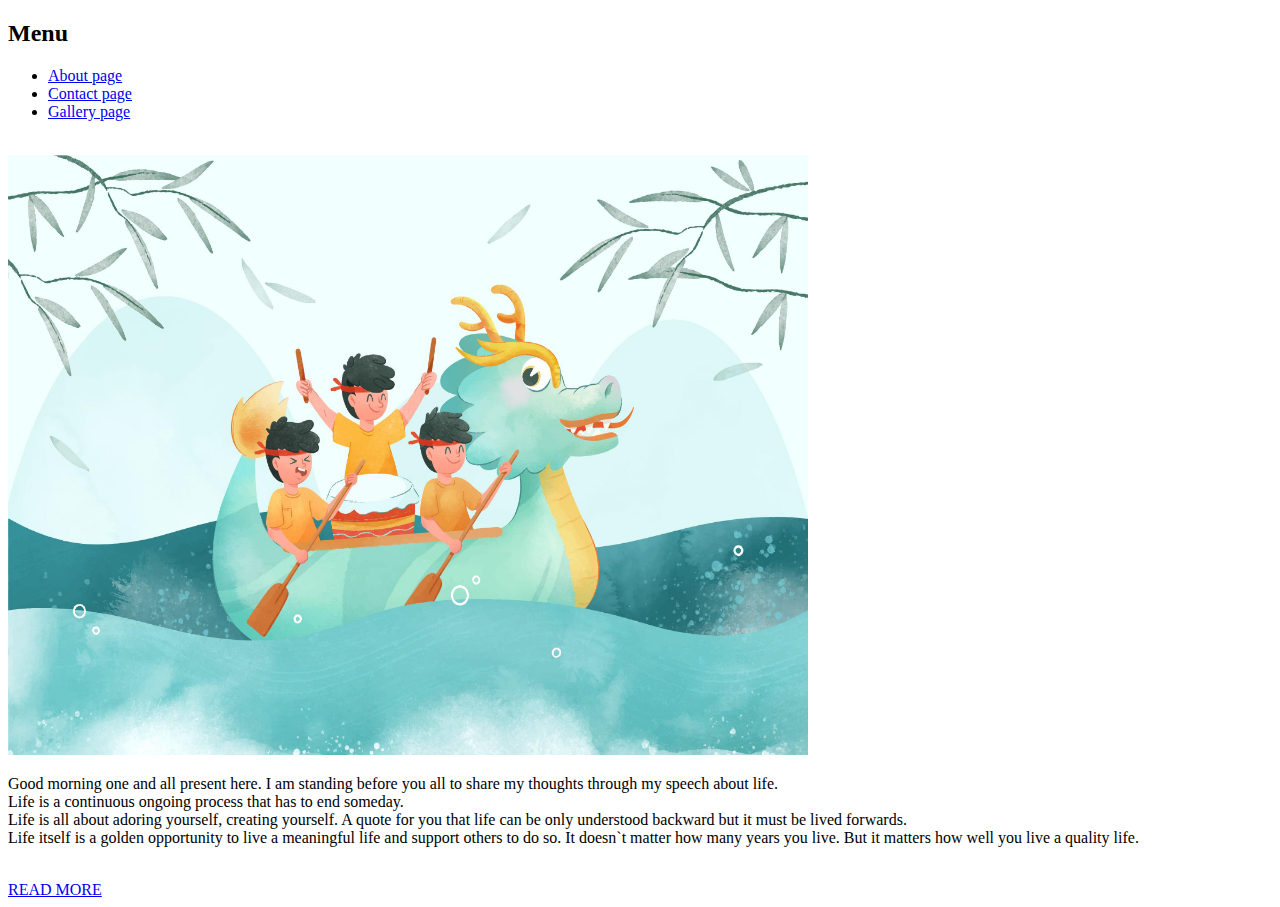
<file: Lesson 1/index.html>
<!DOCTYPE html>
<html lang="en">
  <head>
      <meta charset="UTF-8" />
      <meta http-equiv="X-UA-Compatible" content="IE=edge" />
      <meta name="viewport" content="width=device-width, initial-scale=1.0" />
      <title>Lesson 1</title>
  </head>
  <body>
    <!--THE MENU-->
    <h2>Menu</h2>
    <ul>
      <li><a href="/Lesson 1/Pages/about.html">About page</a></li>
      <li><a href="/Lesson 1/Pages/contact.html">Contact page</a></li>
      <li><a href="/Lesson 1/Pages/gallery.html">Gallery page</a></li>
    </ul>
    <!--THE IMAGE-->
    <br />
    <img
      src="/Lesson 1/Images/travel.jpg"
      alt="children swim on the dragon"
      width="800"
      height="600"
    />
    <br />
    <p>
      Good morning one and all present here. I am standing before you all to
      share my thoughts through my speech about life. <br />
      Life is a continuous ongoing process that has to end someday. <br />
      Life is all about adoring yourself, creating yourself. A quote for you
      that life can be only understood backward but it must be lived forwards.
      <br />Life itself is a golden opportunity to live a meaningful life and
      support others to do so. It doesn`t matter how many years you live. But it
      matters how well you live a quality life.
    </p>
    <br />
    <a href="/Lesson 1/Pages/about.html" class="button">READ MORE</a>
  </body>
</html>
</file>
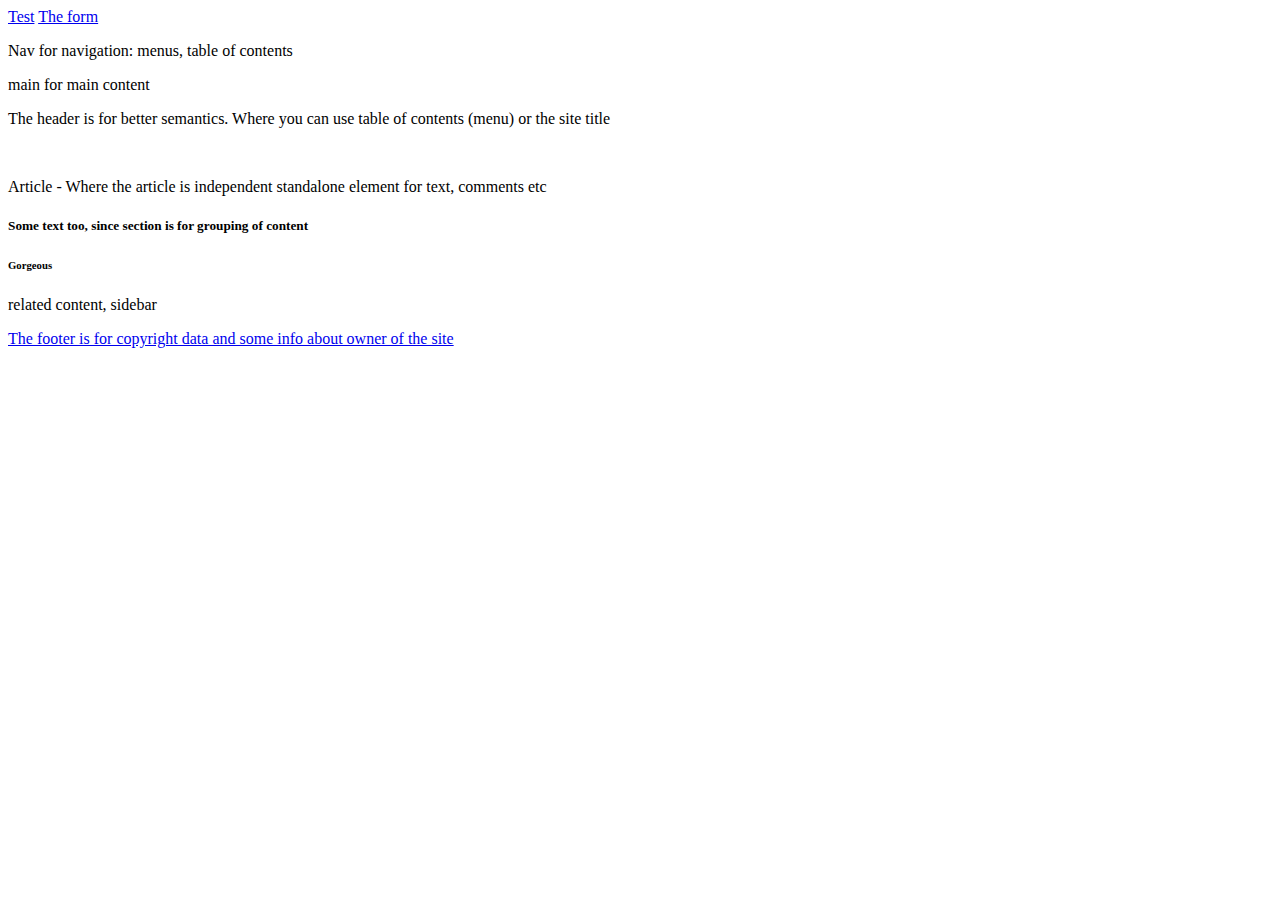
<file: Lesson 2/index.html>
<!DOCTYPE html>
<html lang="en">
  <head>
    <meta charset="UTF-8" />
    <meta http-equiv="X-UA-Compatible" content="IE=edge" />
    <meta name="viewport" content="width=device-width, initial-scale=1.0" />
    <title>Document</title>
  </head>
  <!--Plan:
    header
main
footer
nav
article
div
section
aside (kind of sidebar)
-->
  <body>
    <header>
      <nav>
        <a href="/Lesson 2/test.html">Test</a>
        <a href="/Lesson 2/theform.html">The form</a>
        <p>Nav for navigation: menus, table of contents</p>
      </nav>
    </header>
    <main>
      <div><p>main for main content</p></div>
      <div>
        <article>
          <p>The header is for better semantics. Where you can use table of contents (menu) or the site title</p>
          <br>
          <p>Article - Where the article is independent standalone element for text, comments etc</p>
        </article>
      </div>
      <section>
        <p><h5>Some text too, since section is for grouping of content</h5></p>
      </section>
    </main>
    <aside>
      <h6>Gorgeous</h6>
      <p>related content, sidebar</p>
      
    </aside>
    <footer>
      <a href="https://classroom.google.com/c/NjE1MTE3NTI5NjAz/a/NjE1NTA4MDQzMDY1/details">The footer is for copyright data and some info about owner of the site</a>
    </footer>
  </body>
</html>
</file>
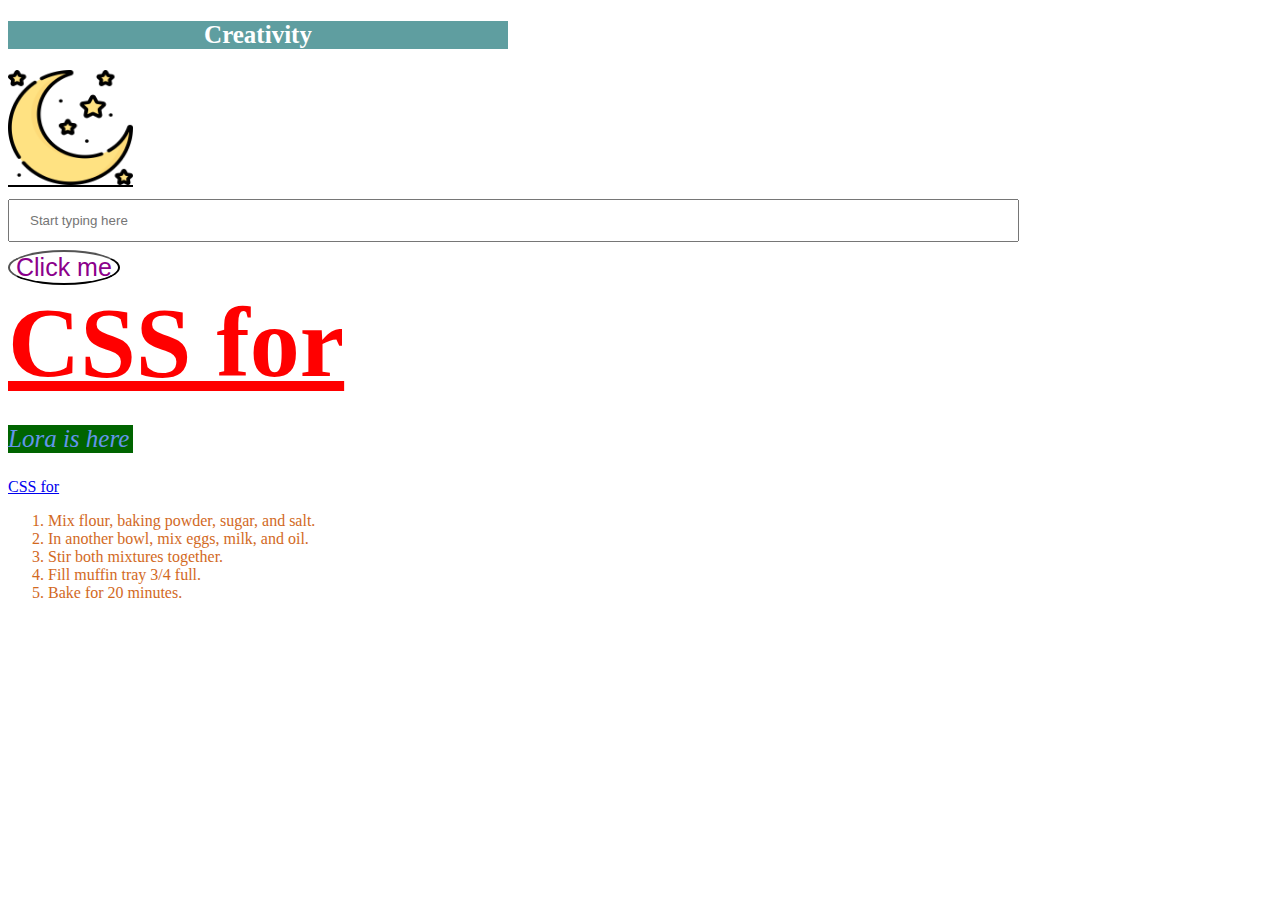
<file: Lesson 4/index.html>
<!DOCTYPE html>
<html lang="en">
  <head>
    <meta charset="UTF-8" />
    <meta http-equiv="X-UA-Compatible" content="IE=edge" />
    <meta name="viewport" content="width=device-width, initial-scale=1.0" />
    <title>Lesson 4</title>
    <link rel="stylesheet" href="./styles/main.css" />
    <link rel="icon" href="./moon.png" />
  </head>
  <body>
    <!-- css by: 
    Basic selectors: 
tag - у цьому випадку ми надаємо стиль усьому контенту який є у відповідному тегу (навіть якщо він декілька разів на сторінці)
.class - таким чином можна відокремити один тег від іншого. І задати стиль тільки одному з них чи деквльком (певним) 
id - навіть якщо у тега з класом (або просто у тега) одні стилі - можна додати йому інкальний ідентфікатор і таким чином виокремити і додати інший стиль
type - це про типи полів (наприклад форми) Тобто тег це інпут, але серед інпутів можуть бути різні типи полів, а можна задати певному - наприклад тексту чи текстерії)
Ієрархія наступна: 
- тег
- - клас
- - - айді (ідентифікатор) 
attribute
universal * -->
<!-- CSS BY TAG -->
    <h2>Creativity</h2>
    <!-- done -->
    <!-- CSS BY ATTRIBUTE -->
    <img src="./moon.png" alt="the moon" />
    <!-- done -->
    <br>
    <!-- CSS BY TYPE and FOCUS -->
    <input type="text" placeholder="Start typing here" />
    <!-- done -->
    <br>
    <!-- CSS BY ID -->
    <button id="thebutton" data-action="delete">Click me</button>
    <!-- done -->
    <br>
    <!-- css by ends with -->
    <a href="https://www.w3schools.com/css/css_form.com"> CSS for</a>
    <!-- done -->
    <br>
    <!-- CSS BY CLASS -->
    <p class="lora goddess">Lora is here</p>
    <!-- DONE -->
    <!-- css by presudo class hover -->
    <a href="https://www.w3schools.com/css/css_form.asp"> CSS for</a>
    <!-- done -->
    <br>
    <ol >
      <li>Mix flour, baking powder, sugar, and salt.</li>
      <li>In another bowl, mix eggs, milk, and oil.</li>
      <li>Stir both mixtures together.</li>
      <li>Fill muffin tray 3/4 full.</li>
      <li>Bake for 20 minutes.</li>
    </ol>
  </body>
</html>
</file>
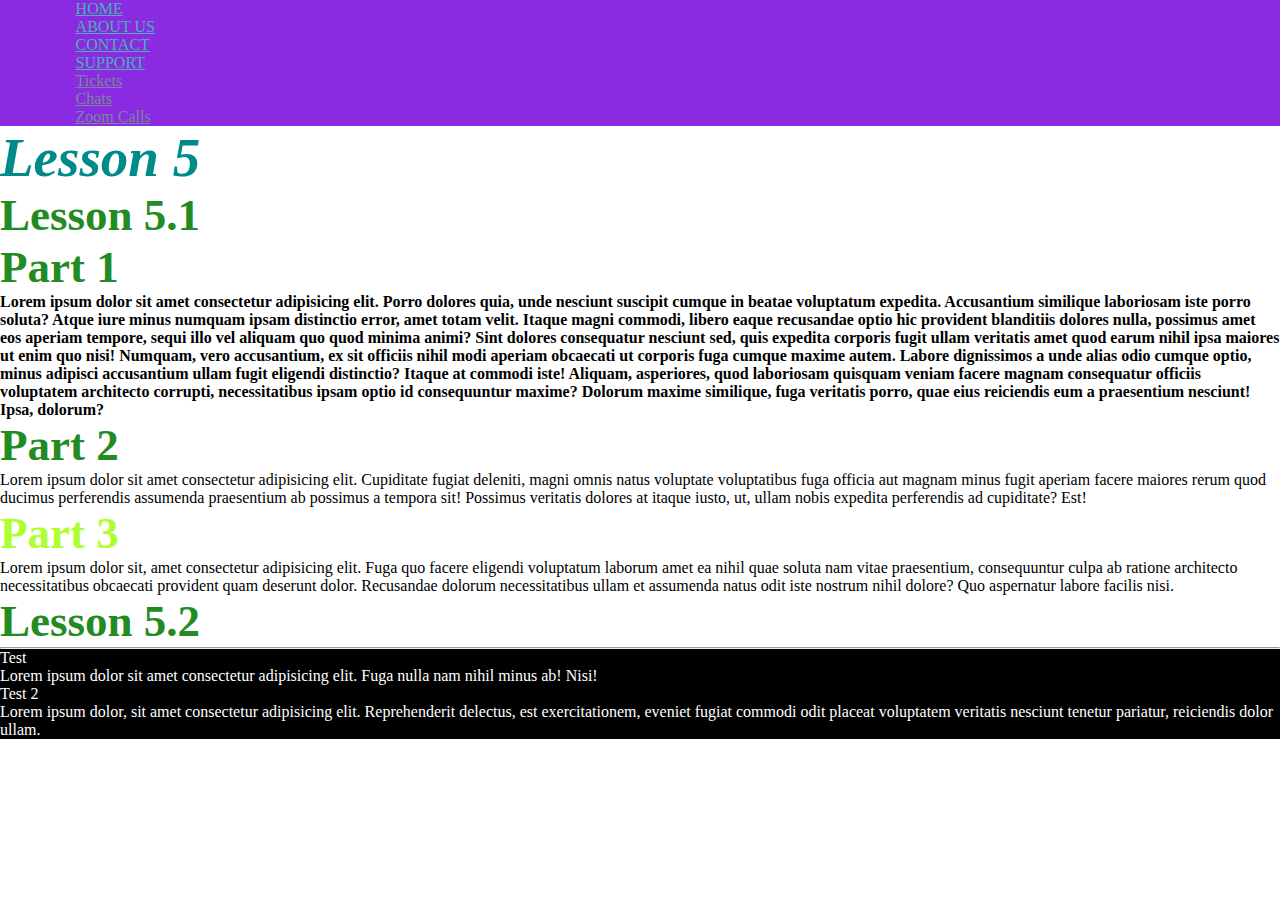
<file: Lesson 5/index.html>
<!DOCTYPE html>
<html lang="en">
  <head>
    <meta charset="UTF-8" />
    <meta http-equiv="X-UA-Compatible" content="IE=edge" />
    <meta name="viewport" content="width=device-width, initial-scale=1.0" />
    <title>Lesson 5</title>
    <link rel="stylesheet" href="./styles/normalize.css" />
    <link rel="stylesheet" href="./styles/not-main.css" />
  </head>
  <body>
    <header>
      <div>
        <nav>
          <ol>
            <li><a href="">HOME</a></li>
            <li><a href="">ABOUT US</a></li>
            <li><a href="">CONTACT</a></li>
            <li><a href="">SUPPORT</a></li>
            <ul>
              <li><a href="">Tickets</a></li>
              <li><a href="">Chats</a></li>
              <li><a href="">Zoom Calls</a></li>
            </ul>
          </ol>
        </nav>
      </div>
    </header>
    <!-- <h1 style="color: darkgreen; font-size: 22px; font-style: italic;">Lesson 5</h1> -->
    <h1>Lesson 5</h1>
    <h2>Lesson 5.1</h2>
    <h3 class="title title-1">Part 1</h3>
    <p id="conclusion_p">
      Lorem ipsum dolor sit amet consectetur adipisicing elit. Porro dolores
      quia, unde nesciunt suscipit cumque in beatae voluptatum expedita.
      Accusantium similique laboriosam iste porro soluta? Atque iure minus
      numquam ipsam distinctio error, amet totam velit. Itaque magni commodi,
      libero eaque recusandae optio hic provident blanditiis dolores nulla,
      possimus amet eos aperiam tempore, sequi illo vel aliquam quo quod minima
      animi? Sint dolores consequatur nesciunt sed, quis expedita corporis fugit
      ullam veritatis amet quod earum nihil ipsa maiores ut enim quo nisi!
      Numquam, vero accusantium, ex sit officiis nihil modi aperiam obcaecati ut
      corporis fuga cumque maxime autem. Labore dignissimos a unde alias odio
      cumque optio, minus adipisci accusantium ullam fugit eligendi distinctio?
      Itaque at commodi iste! Aliquam, asperiores, quod laboriosam quisquam
      veniam facere magnam consequatur officiis voluptatem architecto corrupti,
      necessitatibus ipsam optio id consequuntur maxime? Dolorum maxime
      similique, fuga veritatis porro, quae eius reiciendis eum a praesentium
      nesciunt! Ipsa, dolorum?
    </p>
    <h3 class="title title" 2>Part 2</h3>
    <p>
      Lorem ipsum dolor sit amet consectetur adipisicing elit. Cupiditate fugiat
      deleniti, magni omnis natus voluptate voluptatibus fuga officia aut magnam
      minus fugit aperiam facere maiores rerum quod ducimus perferendis
      assumenda praesentium ab possimus a tempora sit! Possimus veritatis
      dolores at itaque iusto, ut, ullam nobis expedita perferendis ad
      cupiditate? Est!
    </p>
    <h3 class="title title-3">Part 3</h3>
    <p>
      Lorem ipsum dolor sit, amet consectetur adipisicing elit. Fuga quo facere
      eligendi voluptatum laborum amet ea nihil quae soluta nam vitae
      praesentium, consequuntur culpa ab ratione architecto necessitatibus
      obcaecati provident quam deserunt dolor. Recusandae dolorum necessitatibus
      ullam et assumenda natus odit iste nostrum nihil dolore? Quo aspernatur
      labore facilis nisi.
    </p>
    <h2>Lesson 5.2</h2>
    <hr />
    <div class="example">
      <span>Test</span>
      <p>
        Lorem ipsum dolor sit amet consectetur adipisicing elit. Fuga nulla nam
        nihil minus ab! Nisi!
      </p>
      <span>Test 2</span>
      <p>
        Lorem ipsum dolor, sit amet consectetur adipisicing elit. Reprehenderit
        delectus, est exercitationem, eveniet fugiat commodi odit placeat
        voluptatem veritatis nesciunt tenetur pariatur, reiciendis dolor ullam.
      </p>
    </div>

    <!-- <p>Love</p>
    <p>Not Love</p>
    <span>Another Test</span> -->
  </body>
</html>
</file>
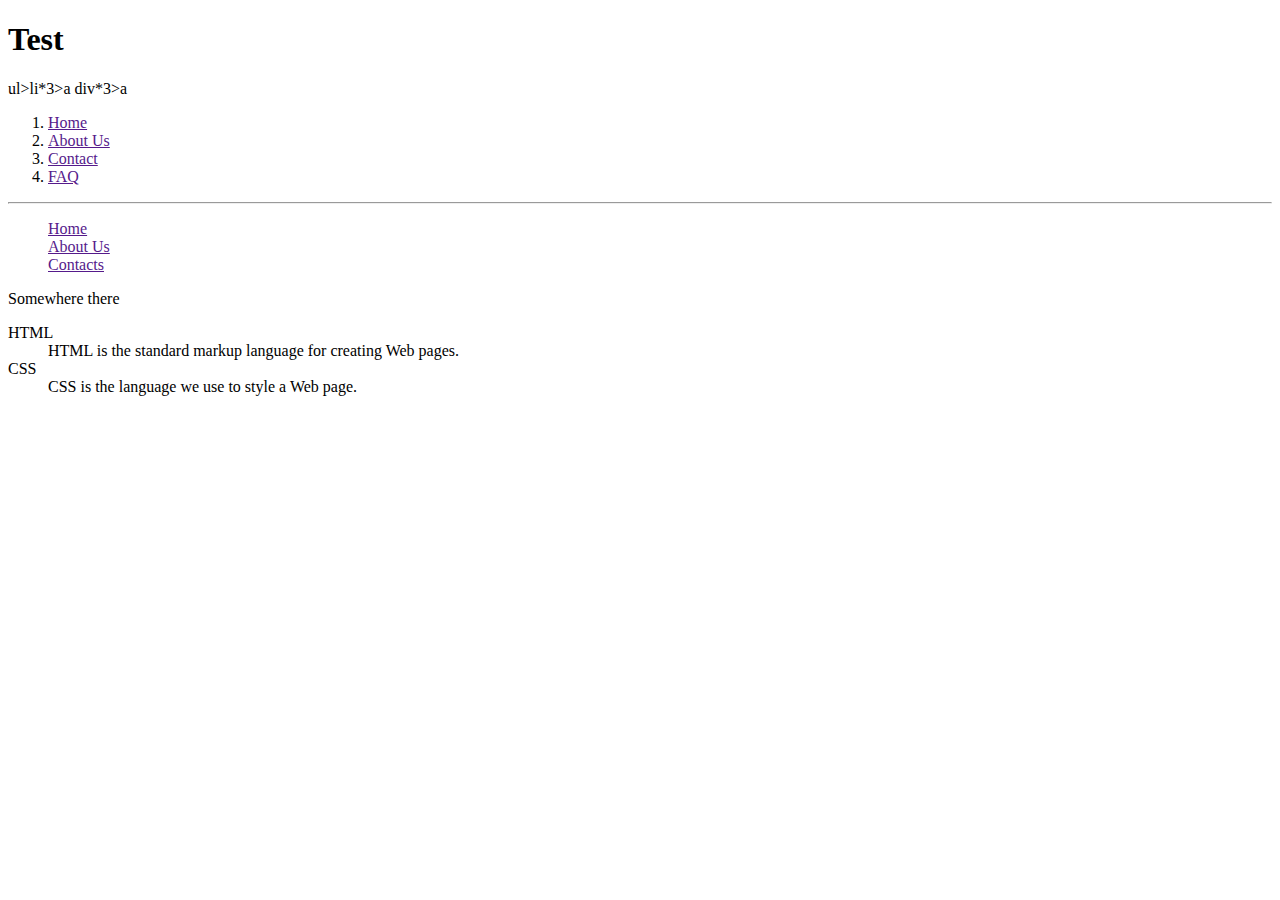
<file: Lesson 2/test.html>
<!DOCTYPE html>
<html lang="en">
  <head>
    <meta charset="UTF-8" />

    <title>test</title>
  </head>
  <body>
    <header>
      <h1>Test</h1>
      <nav>
        ul>li*3>a
        div*3>a
        <ol>
          <li><a href="">Home</a></li>
          <li><a href="">About Us</a></li>
          <li><a href="">Contact</a></li>
          <li><a href="">FAQ</a></li>
        </ol>
      </nav>
      <hr>
    </header>
    <main>
      <ol>
        <div><a href="">Home</a></div>
        <div><a href="">About Us</a></div>
        <div><a href="">Contacts</a></div>
      </ol>
      <article>Somewhere there</article>
      <!--Definition - description -->
      <dl>
        <dt>HTML</dt>
        <dd>HTML is the standard markup language for creating Web pages.</a></dd>
        <dt>CSS</dt>
        <dd>CSS is the language we use to style a Web page.</a></dd>
      </dl>
      
    </main>
    <footer>

    </footer>

    <!--Plan:
    header
main
footer
nav
article
section
aside (kind of sidebar)
-->
  </body>
</html>
</file>
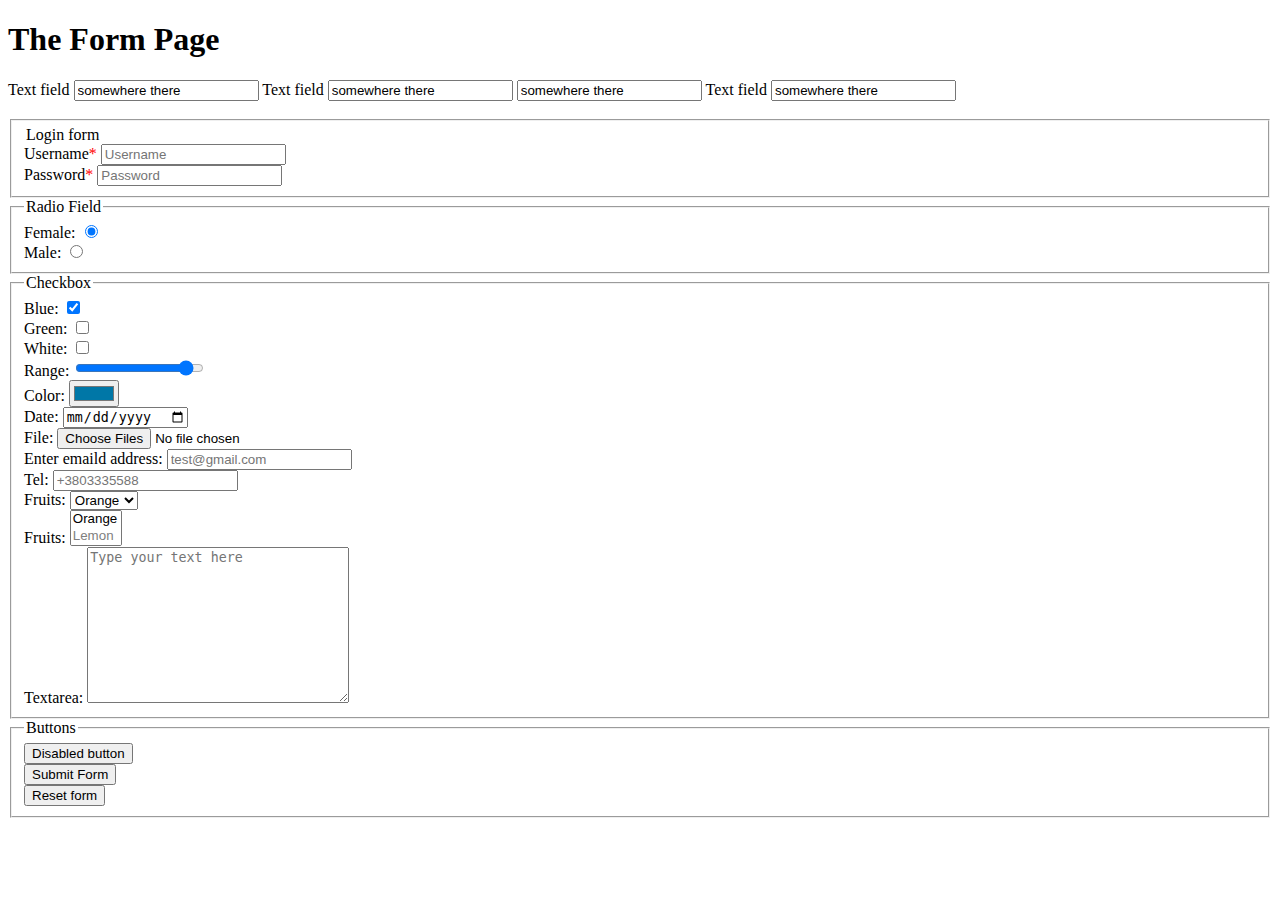
<file: Lesson 2/theform.html>
<!DOCTYPE html>
<html lang="en">
<head>
    <meta charset="UTF-8">
    <title>The First Form</title>
</head>
<body>
    <header>
        <div><h1>The Form Page</h1></div>
    </header>
    <main>
        <!--THE FORM-->
        <!--Варіант 1-->
        <label for="text_field">
          Text field
          <input
            id="text_field"
            name="text_field"
            type="text"
            placeholder="write something here"
            value="somewhere there"
          />
        </label>
        <!--Варіант 2-->
        <label for="text_field2">
          Text field </label>
          <input
            id="text_field2"
            name="text_field2"
            type="text"
            placeholder="write something here"
            value="somewhere there"
          />
          </label>
        <!--Варіант 3-->
            <input
              id="text_field3"
              name="text_field3"
              type="text"
              placeholder="write something here"
              value="somewhere there"
            />
            <label for="text_field3">
              Text field </label>
        <!--Варіант 4-->
        <input
            id="text_field4"
            name="text_field4"
            type="text"
            placeholder="write something here"
            value="somewhere there"
            title="Text field"
          />
          <br>
          <br>
      <form action="https://fom.in.ua/echo" method="post" target="_blank">
      <!--THE OTHER TAGS-->
      <fieldset>
      <div>
        <legend>Login form</legend>
        <label for="login">Username<span style="color: red;">*</span>
      <input id="login" name="login" placeholder="Username" type="text" required>
    </label>
    </div>
    <div>
      <label for="password">Password<span style="color: red;">*</span>
        <input type="password" name="password" id="password" placeholder="Password"/>
      </label>
    </div>
</fieldset>
  <fieldset>
    <legend>Radio Field</legend>
    <div>
    <label for="radio1">Female:
      <input type="radio" name="radio" id="radio1" value="woman" checked/>
    </label>
    </div>
    <div>
      <label for="radio2">Male:
        <input type="radio" name="radio" id="radio2" value="male"/>
      </label>
    </div>
  </fieldset>

  <fieldset>
    <legend>Checkbox</legend>
    <div>
      <label for="checkbox1">Blue:
        <input type="checkbox" id="checkbox1" name="color" value="blue" checked>
      </label>
    </div>
    <div>
      <label for="checkbox2">Green:
        <input type="checkbox" id="checkbox2" name="color" value="green">
      </label>
    </div>
    <div>
      <label for="checkbox3">White:
        <input type="checkbox" id="checkbox3" name="color" value="white">
      </label>
    </div>
    <div>
      <label for="range">Range:
        <input type="range" id="range" name="range" value="88" min="1" max="100" step="10">
      </label>
    </div>
      <div>
        <label for="color">Color:
          <input type="color" name="color" id="color" value="#0077A7"/>
        </label>
      </div>
    <div>
      <label for="date">Date:
        <input type="date" name="date" id="date">
      </label>
    </div>
<div>
  <label for="file">File:
    <input type="file" name="file" id="file" multiple/>
  </label>
</div>
<div>
  <label for="email">Enter emaild address:
    <input type="email" name="email" id="email" placeholder="test@gmail.com">
  </label>
</div>
<div>
  <label for="tel">Tel:
    <input type="tel" id="tel" name="tel" placeholder="+3803335588"/>
  </label>
</div>
<!--SELECT-->
<div>
  <label for="select">Fruits:
    <select name="select" id="select">
      <option value="orange">Orange</option>
      <option value="lemon"disabled>Lemon</option>
      <option value="banana"select>Banana</option>
    </select>
  </label>
</div>
<div>
  <label for="select2">Fruits:
    <select name="select" id="select" multiple size="2">
      <option value="1">Orange</option>
      <option value="2"disabled>Lemon</option>
      <option value="3"select>Banana</option>
    </select>
  </label>
</div>
<!--TEXTAREA-->
<div>
  <label for="textarea">Textarea:
    <textarea name="textarea" id="textarea" cols="30" rows="10" maxlength="40" placeholder="Type your text here"></textarea>
  </label>
</div>
  </fieldset>
  <fieldset>
    <legend>Buttons</legend>
    <div><button disable>Disabled button</button></div>
    <div><button type="submit">Submit Form</button></div>
    <div><button type="reset">Reset form</button></div>
  </fieldset>
</form>
    </main>
</body>
</html>
</file>
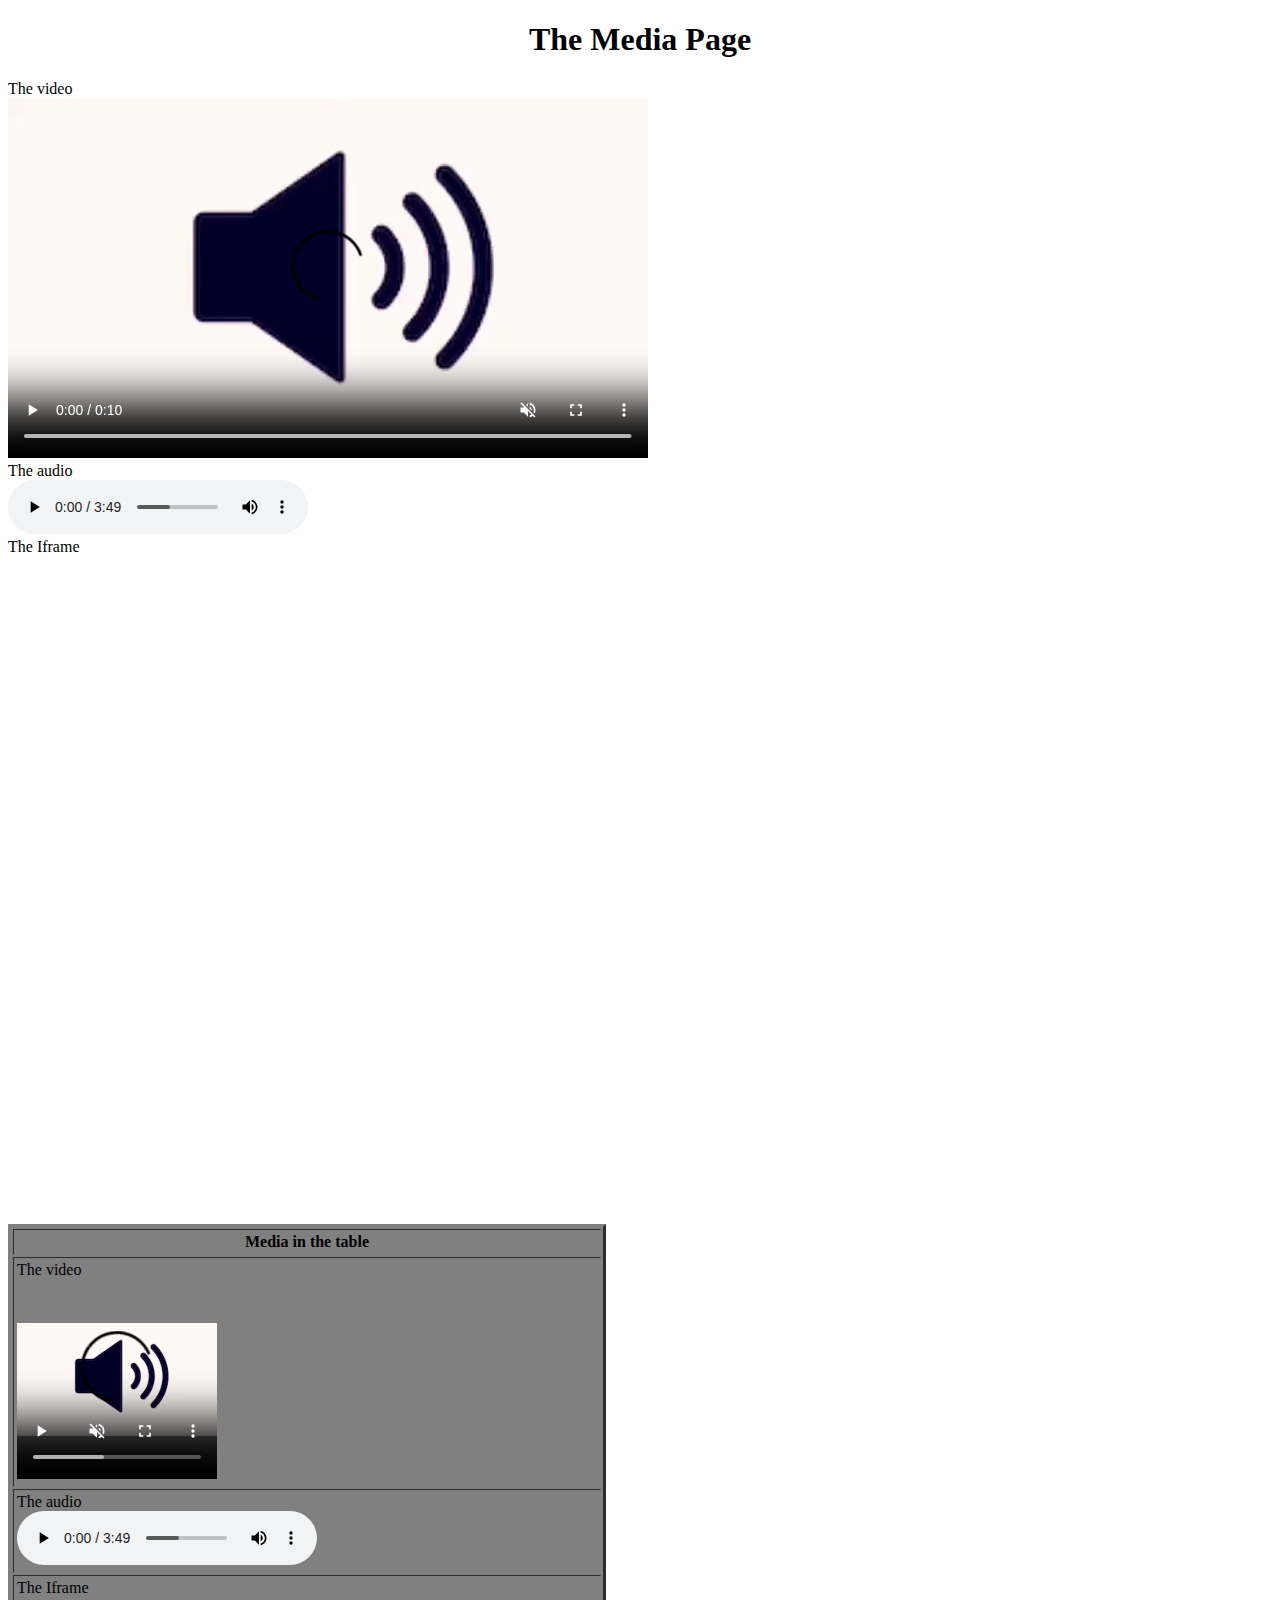
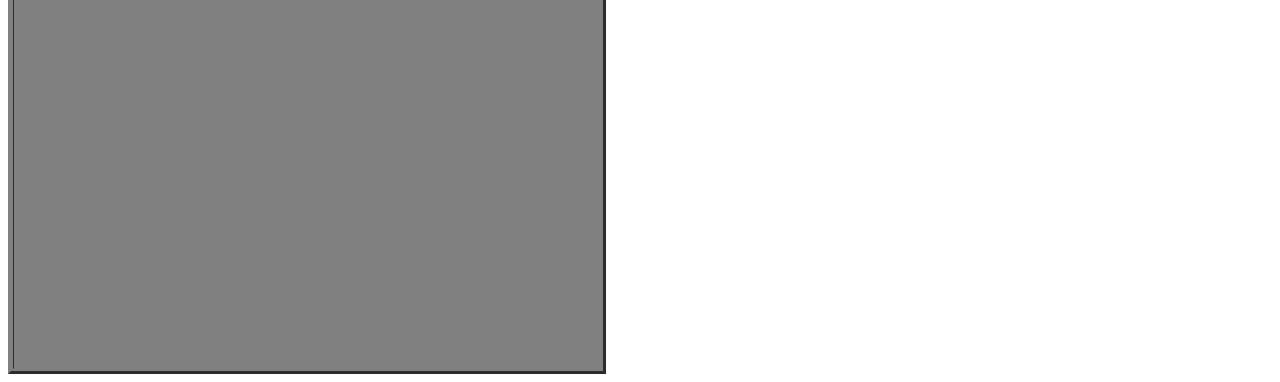
<file: Lesson 3/media.html>
<!DOCTYPE html>
<html lang="en">
<head>
    <meta charset="UTF-8">
    <title>The Media Page</title>
</head>
<body>
    <h1 align="center">The Media Page</h1>
    <div>
        The video
        <br>
        <video src="/Lesson 3/media/videoplayback.mp4" controls muted loop></video>
    </div>
        <div>
            The audio
            <br>
<audio src="/Lesson 3/media/Hozier - Work Song.mp3" controls></audio>
    </div>
    <div>
        The Iframe
        <br>
        <iframe width="1180" height="664" src="https://www.youtube.com/embed/6o92ZDk-phc" title="How to Assign User Role Automatically via Registration Form | JetEngine &amp; JetFormBuilder" frameborder="0" allow="accelerometer; autoplay; clipboard-write; encrypted-media; gyroscope; picture-in-picture; web-share" allowfullscreen></iframe>
    </div>
</body>
<footer>
    <table border="3" bgcolor="grey" cellpadding="3">
        <thead>
            <th>Media in the table</th>
        </thead>
        <tbody>
            <tr>
                <td> 
                    The video
                    <br>
                    <video src="/Lesson 3/media/videoplayback.mp4" height="200" width="200" controls muted loop></video>
                </td>
                </tr>
                <tr>
                    <td>
                        The audio
                        <br>
            <audio src="/Lesson 3/media/Hozier - Work Song.mp3" controls></audio>
                </td>
                </tr>
                <tr>
                    <td>
                    The Iframe
                    <br>
                   <iframe width="580" height="364" src="https://www.youtube.com/embed/6o92ZDk-phc" title="How to Assign User Role Automatically via Registration Form | JetEngine &amp; JetFormBuilder" frameborder="0" allow="accelerometer; autoplay; clipboard-write; encrypted-media; gyroscope; picture-in-picture; web-share" allowfullscreen></iframe>
                </td>
            </tr>
        </tbody>
    </table>
</footer>
</html>
</file>
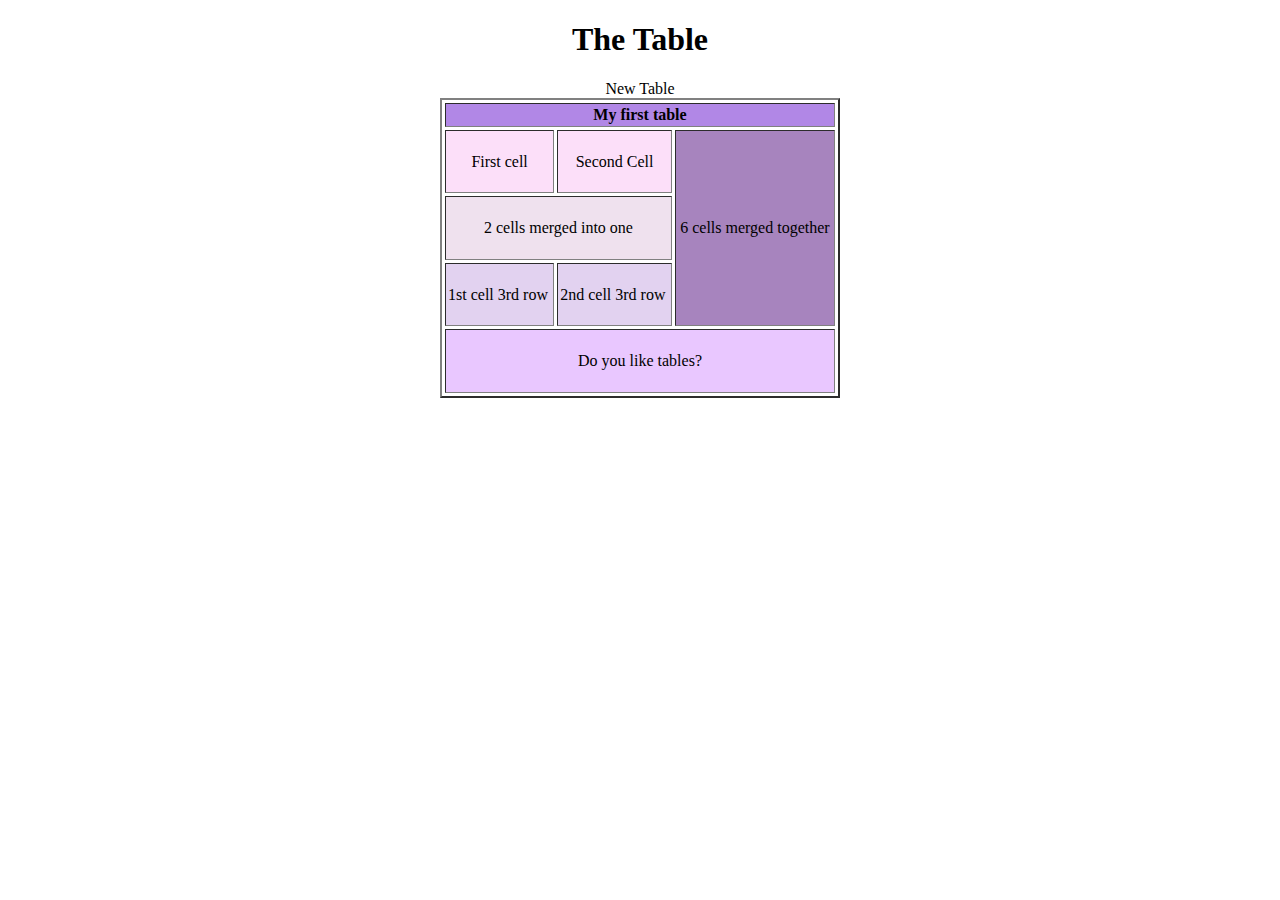
<file: Lesson 3/tables.html>
<!DOCTYPE html>
<html lang="en">
  <head>
    <meta charset="UTF-8" />
    <title>Table site</title>
  </head>
  <header>
    <h1 align="center">The Table</h1>
  </header>
  <body>
    <!--THE TABLE STRUCTURE AND ATTRIBUTES
  <table border="2" align="center" cellpadding="5" cellspacing="5" width="850" height="200" bgcolor="5C987D">-->
    <!-- <table
      border="2"
      align="center"
      cellpadding="5"
      cellspacing="5"
      width="850"
      height="200"
    >
      <thead>
        <tr>
          <td colspan="3" align="center" bgcolor="#0066cc">Header1</td>
        </tr>
      </thead>
      <tbody>
        <tr>
          <td bgcolor="#0066cc">9</td>
          <td bgcolor="#0066cc">8</td>
          <td colspan="2" rowspan="3">7</td>
        </tr>
        <tr>
          <td colspan="2" bgcolor="#FFD800">6</td>
        </tr>
        <tr>
          <td bgcolor="	#ffcc00">3</td>
          <td>2</td>
        </tr>
      </tbody>
    </table> -->
    <!--NEW TABLE IS HERE-->
    <table align="center" border="2" width="400" height="300" cellspacing="3" cellpadding="2">
      <caption>
        New Table
      </caption>
      <thead>
        <tr>
          <th colspan="4" bgcolor="B187E6">My first table</th>
        </tr>
      </thead>
      <tbody>
        <tr>
          <td align="center" bgcolor="FCDFF9">First cell</td>
          <td align="center" bgcolor="FCDFF9">Second Cell</td>
          <td colspan="2" rowspan="3" align="center" bgcolor="A784BE">
            6 cells merged together
          </td>
        </tr>
        <tr>
          <td colspan="2" align="center" bgcolor="EFE1EE">2 cells merged into one</td>
        </tr>
        <tr>
          <td bgcolor="E2D2F0">1st cell 3rd row</td>
          <td bgcolor="E2D2F0">2nd cell 3rd row</td>
        </tr>
        <tr>
          <td colspan="4" align="center" bgcolor="E9C7FF">Do you like tables?</td>
        </tr>
      </tbody>
    </table>
  </body>
</html>
</file>
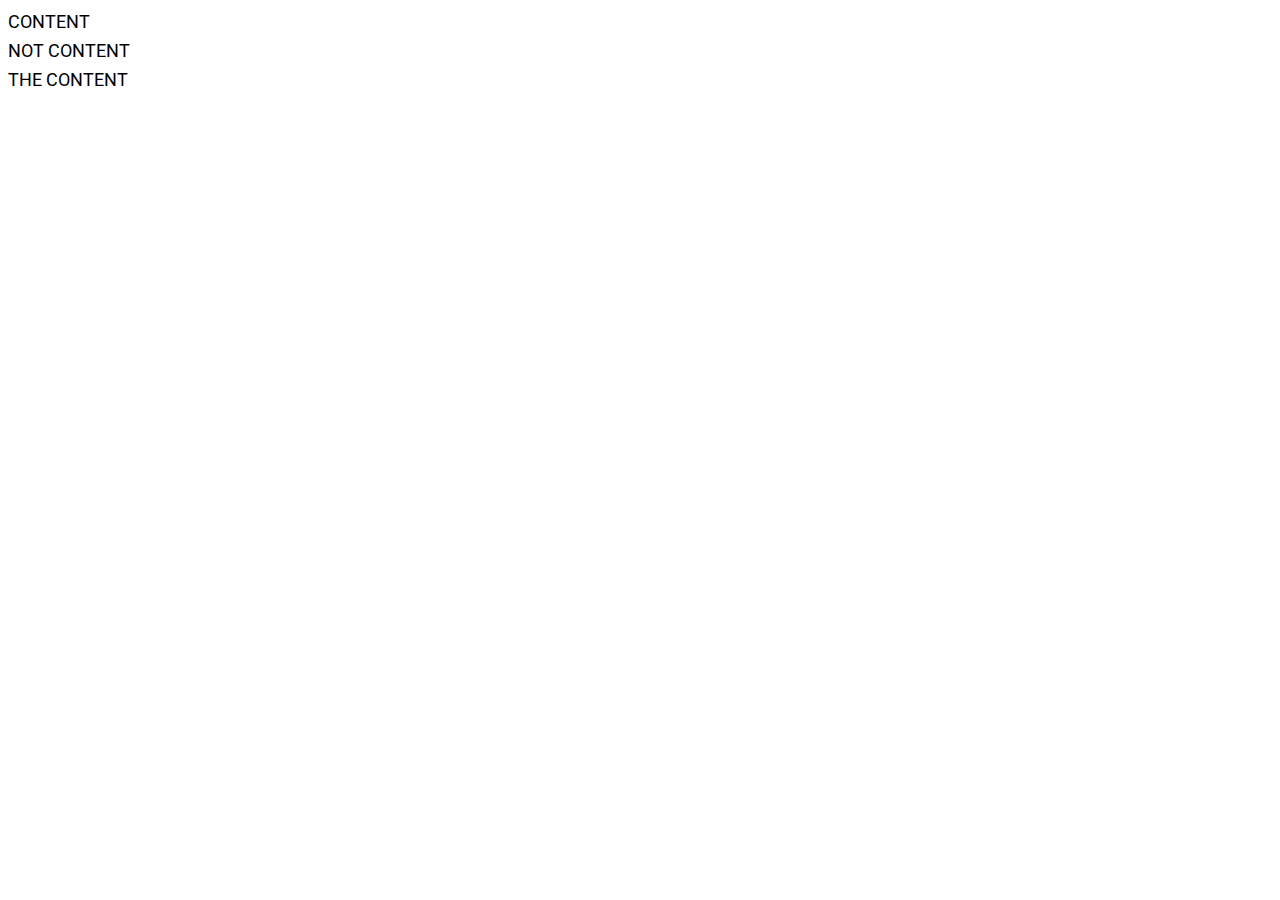
<file: Lesson 5/block-sizing.html>
<!DOCTYPE html>
<html lang="en">
<head>
    <meta charset="UTF-8">
    <meta http-equiv="X-UA-Compatible" content="IE=edge">
    <meta name="viewport" content="width=device-width, initial-scale=1.0">
    <title>Document</title>
    <link rel="stylesheet" href="./styles/main.css">
</head>
<body>
    <div class="content">CONTENT</div>
    <div class="content">NOT CONTENT</div>
    <div class="content">THE CONTENT</div>
</body>
</html>
</file>
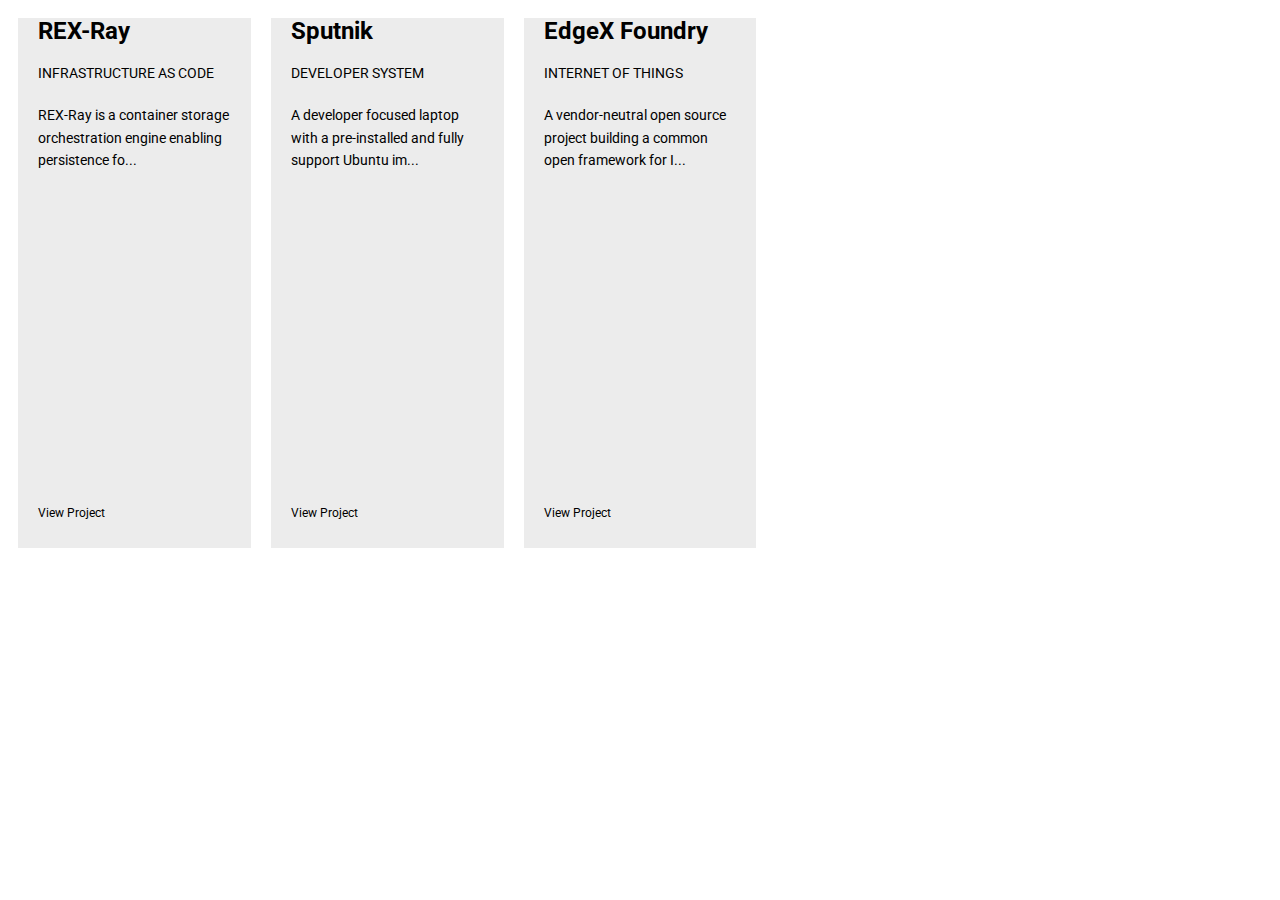
<file: Lesson 5/grid-example.html>
<!DOCTYPE html>
<html lang="en">
<head>
  <meta charset="UTF-8">
  <meta http-equiv="X-UA-Compatible" content="IE=edge">
  <meta name="viewport" content="width=device-width, initial-scale=1.0">
  <title>Document</title>
  <link rel="stylesheet" href="./styles/main.css">
</head>
<body>
  <div class="container">
    <div class="grid-row">
      <div class="grid-item">
        <a class="wrapping-link" href="https://thecodeteam.com/projects/rex-ray/"></a>
        <div class="grid-item-wrapper">
          <div class="grid-item-container">
            <div class="grid-image-top rex-ray">
              <span class="centered project-image-bg rex-ray-image"></span>
            </div>
            <div class="grid-item-content">
              <span class="item-title">REX-Ray</span>
              <span class="item-category">Infrastructure as Code</span>
              <span class="item-excerpt">REX-Ray is a container storage orchestration engine enabling persistence fo...</span>
              <span class="more-info">View Project <i class="fas fa-long-arrow-alt-right"></i></span>
            </div>
          </div>
        </div>
      </div>
      <div class="grid-item">
        <a class="wrapping-link" href="https://www.dell.com/learn/us/en/555/campaigns/xps-linux-laptop_us" target="_blank"></a>	   
        <div class="grid-item-wrapper">
          <div class="grid-item-container">
            <div class="grid-image-top sputnik">
              <span class="centered project-image-bg sputnik-image"></span>
            </div>
            <div class="grid-item-content">
              <span class="item-title">Sputnik</span>
              <span class="item-category">Developer System</span>
              <span class="item-excerpt">A developer focused laptop with a pre-installed and fully support Ubuntu im...</span>
              <span class="more-info">View Project <i class="fas fa-long-arrow-alt-right"></i></span>
            </div>
          </div>
        </div>
      </div>
      <div class="grid-item">
        <a class="wrapping-link" href="https://www.edgexfoundry.org/" target="_blank"></a>
        <div class="grid-item-wrapper">
          <div class="grid-item-container">
            <div class="grid-image-top edgex">
              <span class="centered project-image-bg edgex-image"></span>
            </div>
            <div class="grid-item-content">
              <span class="item-title">EdgeX Foundry</span>
              <span class="item-category">Internet of Things</span>
              <span class="item-excerpt">A vendor-neutral open source project building a common open framework for I...</span>
              <span class="more-info">View Project <i class="fas fa-long-arrow-alt-right"></i></span>
            </div>
          </div>
        </div>
      </div>
</body>
</html>
</file>
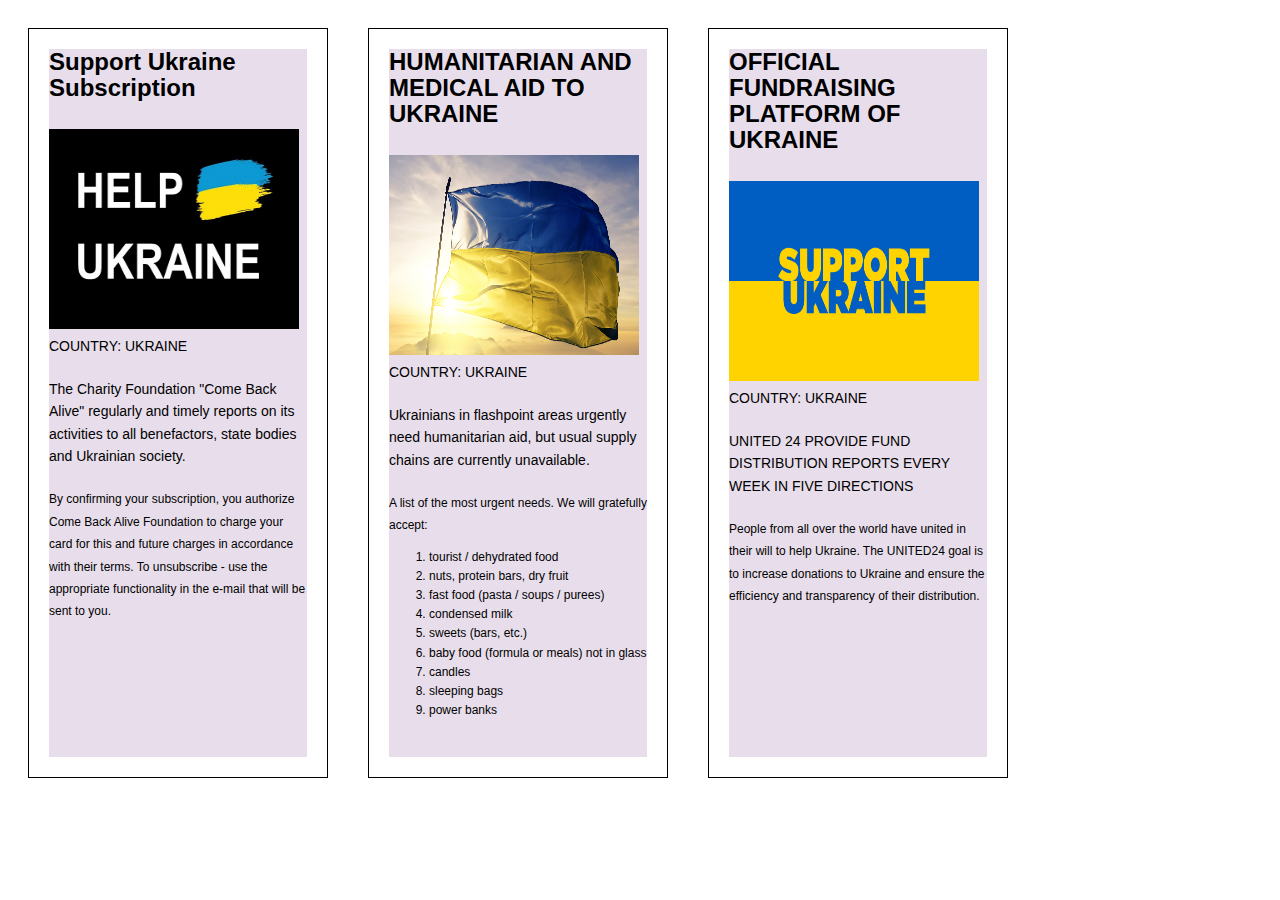
<file: Lesson 5/the-grid-ht.html>
<!DOCTYPE html>
<html lang="en">
  <head>
    <meta charset="UTF-8" />
    <meta http-equiv="X-UA-Compatible" content="IE=edge" />
    <meta name="viewport" content="width=device-width, initial-scale=1.0" />
    <title>My Grid</title>
    <link rel="stylesheet" href="./styles/grid-style.css" />
  </head>
  <body>
    <div class="main-container">
      <!-- типу ширина сторінки -->
      <div class="grid-row">
        <!-- для флекса -->
        <div class="grid-item">
          <!-- для стилів контейнера гріду -->
          <a class="grid-item-link" href="https://savelife.in.ua/donate/"></a>
          <div class="grid-item-wrapper">
            <div class="grid-item-container">
              <div class="grid-item-content">
                <span class="item-title">Support Ukraine Subscription</span>
                <span
                  ><img src="./images/Help Ukraine.jpg" alt="helpukraine"
                /></span>
                <span class="item-country">Country: Ukraine</span>
                <span class="item-excerpt"
                  >The Charity Foundation "Come Back Alive" regularly and timely
                  reports on its activities to all benefactors, state bodies and
                  Ukrainian society.</span
                >
                <span class="more-info"
                  >By confirming your subscription, you authorize Come Back
                  Alive Foundation to charge your card for this and future
                  charges in accordance with their terms. To unsubscribe - use
                  the appropriate functionality in the e-mail that will be sent
                  to you.</span
                >
              </div>
            </div>
          </div>
        </div>
        <!-- перший грід айтем закінчився -->
        <div class="grid-item">
          <!-- для стилів контейнера гріду -->
          <a class="grid-item-link" href="https://helpukraine.center/"></a>
          <div class="grid-item-wrapper">
            <div class="grid-item-container">
              <div class="grid-item-content">
                <span class="item-title"
                  >HUMANITARIAN AND MEDICAL AID TO UKRAINE</span
                >
                <span
                  ><img
                    src="./images/1395313415894.jpg"
                    alt="helpukrainesupport"
                /></span>
                <span class="item-country">Country: Ukraine</span>
                <span class="item-excerpt"
                  >Ukrainians in flashpoint areas urgently need humanitarian
                  aid, but usual supply chains are currently unavailable.
                </span>
                <span class="more-info"
                  >A list of the most urgent needs. We will gratefully accept:
                  <ol>
                    <li>tourist / dehydrated food</li>
                    <li>nuts, protein bars, dry fruit</li>
                    <li>fast food (pasta / soups / purees)</li>
                    <li>condensed milk</li>
                    <li>sweets (bars, etc.)</li>
                    <li>baby food (formula or meals) not in glass</li>

                    <li>candles</li>
                    <li>sleeping bags</li>
                    <li>power banks</li>
                  </ol>
                </span>
              </div>
            </div>
          </div>
        </div>
        <!-- другий грід айтем кінець -->
        <div class="grid-item">
          <!-- для стилів контейнера гріду -->
          <a class="grid-item-link" href="https://u24.gov.ua/uk"></a>
          <div class="grid-item-wrapper">
            <div class="grid-item-container">
              <div class="grid-item-content">
                <span class="item-title"
                  >OFFICIAL FUNDRAISING PLATFORM OF UKRAINE</span
                >
                <span
                  ><img src="./images/support-ukraine_01.png" alt="aidukraine"
                /></span>
                <span class="item-country">Country: Ukraine</span>
                <span class="item-excerpt"
                  >UNITED 24 PROVIDE FUND DISTRIBUTION REPORTS EVERY WEEK IN
                  FIVE DIRECTIONS</span
                >
                <span class="more-info"
                  >People from all over the world have united in their will to
                  help Ukraine. The UNITED24 goal is to increase donations to
                  Ukraine and ensure the efficiency and transparency of their
                  distribution.</span
                >
              </div>
            </div>
          </div>
        </div>
        <!-- третій грід айтем кінець -->
        <!-- починаються закривальні основні контейнери діви -->
      </div>
    </div>
  </body>
</html>
</file>
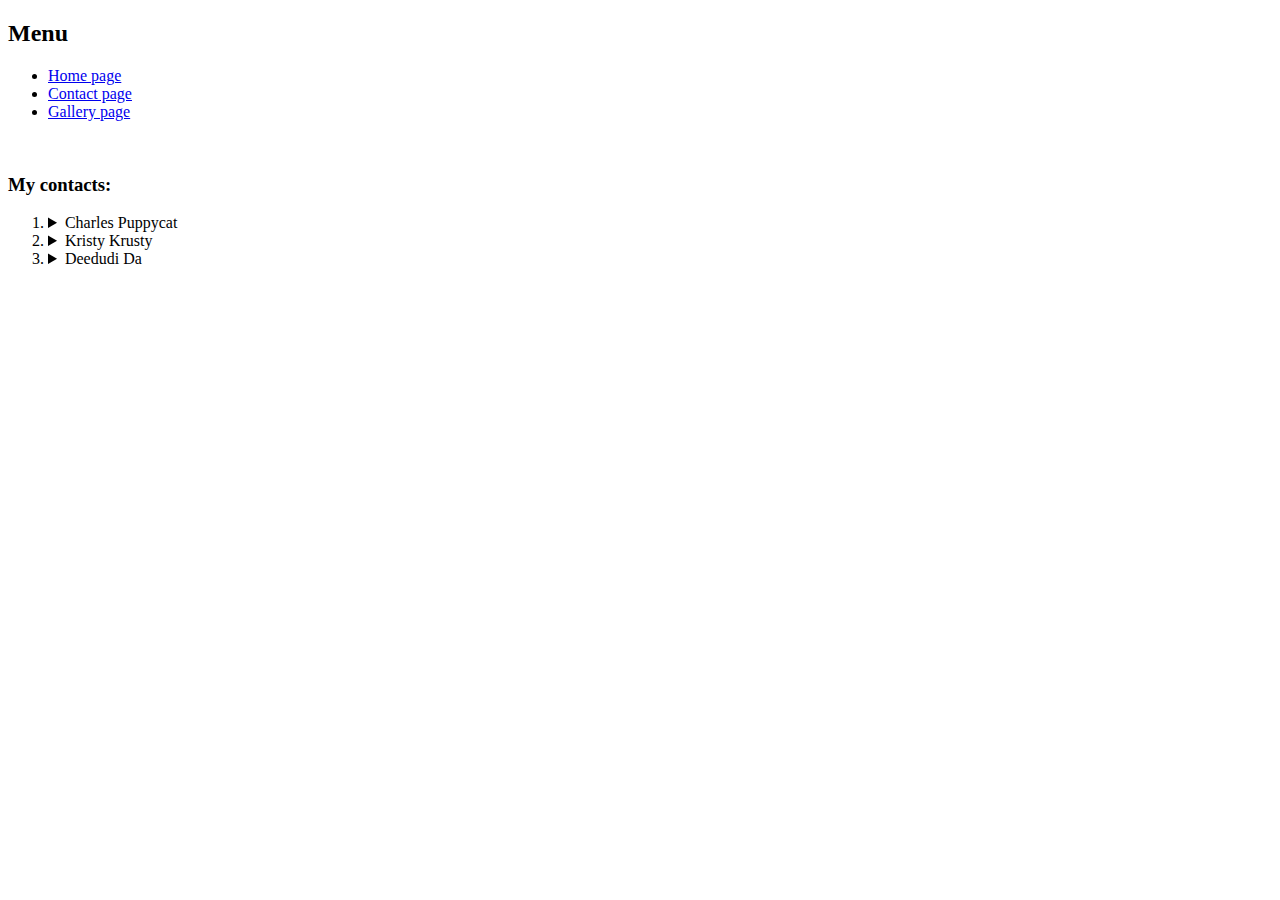
<file: Lesson 1/Pages/contact.html>
<!DOCTYPE html>
<html lang="en">
  <head>
    <meta charset="UTF-8" />
    <meta http-equiv="X-UA-Compatible" content="IE=edge" />
    <meta name="viewport" content="width=device-width, initial-scale=1.0" />
    <title>Contact Page</title>
  </head>
  <body>
    <h2>Menu</h2>
    <ul>
      <li><a href="/Lesson 1/index.html">Home page</a></li>
      <li><a href="/Lesson 1/Pages/about.html">Contact page</a></li>
      <li><a href="/Lesson 1/Pages/gallery.html">Gallery page</a></li>
    </ul>
    <br/>
    <h3>My contacts:</h3>
    <ol>
        <!--1)-->
        <li><details>
            <summary>Charles Puppycat</summary>
            <a href="https://www.facebook.com/groups/CrocoblockCommunity"><img src="/Lesson 1/Images/messenger_1370907.png" alt="facebook community link" height="20" width="20"/>Text Me</a>
        </details>
    </li>
        <!--2)-->
        <li><details>
            <summary>Kristy Krusty</summary>
            <li><a href="tel:555-555-5555"><img src="/Lesson 1/Images/telephone_159844.png" alt="Call 555-555-5555" height="20" width="20"/>Call Me</a></li>
        </details>
    </li>
          <!--3)-->
        <li><details>
            <summary>Deedudi Da</summary>
            <li><a href="https://t.me/ssternenko"><img src="/Lesson 1/Images/mail_646094.png" alt="facebook community link" height="20" width="20"/>Chat Me</a></li>
        </details>
    </li>
      </ol>
  </body>
</html>
</file>
<file: Lesson 4/styles/main.css>
/* 1 css by tag */
h2 {
  font-size: 25px;
  width: 500px;
  background-color: cadetblue;
  color: white;
  text-align: center;
}
/* 2 css by attribute */
img[src^="./moon"] {
  height:115px;
  width: 125px;
  border-bottom:2px solid black;
}
/* 3 css by type */
input[type="text"] {
  width: 80%;
  padding: 12px 20px;
  margin: 8px 0;
  box-sizing: border-box;
}
/* 4 css by class */
.lora {
  font-size: 25px;
  background-color: darkgreen;
  color: cornflowerblue;
  font-weight: 300;
  width: 125px;
}
/* 5 css by id */
#thebutton {
  font-size: 25px;
  color: darkmagenta;
  background-color: white;
}
/* 6 css by ends with */
a[href$="com"]{
  color: red;
  font-weight: 800;
  font-size: 100px;
  }
  /* 7 css by pseudo-class hover */
  a[href*="https://www.w3schools.com/css/css_form.asp"]:hover {
color: brown;
font-size: 50px;
font-style: italic;
  }
  /* 8 css by focus*/
input[type="text"]:focus{
  border-color: deeppink;
  border-radius: 55%;
}
/* 9 css by inner tag */
ol>li{
  color: chocolate;
}
/* 10 css by contains word*/
button[data-action~="delete"]{
  border-radius: 110%;
  }
/* by several classes */
.goddess.lora {
  font-style: italic;
}
</file>
<file: Lesson 5/styles/not-main.css>
h1 {
  color: darkcyan;
  font-size: 55px;
  font-style: italic;
}
/* h2 {
    color: grey;
} */
/* специфічність */
/* без пробілу, бо пробіл - інший оператор */
/* по двом класам */
.title.title-3 {
  color: greenyellow;
}
/* по класу */
/* через кому декілька селекторів - тегів */
.title,
h2 {
  font-style: bold;
  color: forestgreen;
  font-size: 45px;
  font-weight: 800;
}
/* по айдішці */
#conclusion_p {
  font-weight: 800;
}

ol li a {
  color: lightslategray;
  padding: 2cm;
}

ol > li a {
  color: rgb(72, 178, 180);
}

/* div + span {
  color: gold;
}

div ~ p {
  color: lightsalmon;
} */
nav {
  background-color: blueviolet;
}

div.example {
  font-family: Georgia, 'Times New Roman', Times, serif;
  font-size: 16px;
  background-color: black;
  color: white;
}

/* block html styles */

.content:nth-child(1){
  background-color: plum;
  padding: 10px;
}
.content:nth-child(2) {
  background-color: rgb(141, 97, 39);
  width: 510px;
  padding: 20px;
  border: solid 2px;
  margin: 5px;
  box-sizing: border-box;
}
/* border-box - якщо так - то відс приміняється до усіх блоків, включно з маргінами, падінгами тощо 
content-box - тільки для контенту + маргіни, падінги тощо*/

.content:nth-child(3) {
  background-color: rgb(89, 132, 170);
  padding: 30px;
  border: 2px;
  border-style: solid;
  border-color: rgb(183, 205, 224);
}


/* пробіл - обирає усі саб-елементи головного елемента */
/* + впливає на елемент що йде одразу після першого вказоного div + span - застилисть спан */
/* специфічність 
id - 100
class - 10
type - 1
attrivute - 10
universal 0 */

/* специфічність - багато нулів */
/* 0,0,0,0,0,0,0,0 - кожен має значення, з кінця
1 - тег
2 - клас
3 - айді
4 - інлайнові стилі ( <style ="">)
5 - імпортант*/
</file>
<file: Lesson 5/styles/main.css>
@import url("https://fonts.googleapis.com/css?family=Roboto:400,700");

body {
  color: #000;
  font-family: "Roboto", sans-serif;
  font-size: 18px;
  font-weight: 400;
  line-height: 1.6;
}

.container {
  max-width: 1335px;
  margin: 0 auto;
}

.grid-row {
  display: flex;
  flex-flow: row wrap;
  justify-content: flex-start;
}

.grid-item {
  height: 550px;
  flex-basis: 20%;
  -ms-flex: auto;
  width: 259px;
  position: relative;
  padding: 10px;
  box-sizing: border-box;
}

.grid-row a {
  text-decoration: none;
}

.wrapping-link {
  position: absolute;
  top: 0;
  left: 0;
  bottom: 0;
  right: 0;
  z-index: 2;
  color: currentColor;
}

.grid-item-wrapper {
  -webkit-box-sizing: initial;
  -moz-box-sizing: initial;
  box-sizing: initial;
  background: #ececec;
  margin: 0;
  height: 100%;
  width: 100%;
  overflow: hidden;
  -webkit-transition: padding 0.15s cubic-bezier(0.4,0,0.2,1), margin 0.15s cubic-bezier(0.4,0,0.2,1), box-shadow 0.15s cubic-bezier(0.4,0,0.2,1);
  transition: padding 0.15s cubic-bezier(0.4,0,0.2,1), margin 0.15s cubic-bezier(0.4,0,0.2,1), box-shadow 0.15s cubic-bezier(0.4,0,0.2,1);
  position: relative;
}

.grid-item-container {
  height: 100%;
  width: 100%;
  position: relative;
}

/* .grid-image-top {
  height: 45%;
  width: 120%;
  background-size: cover;
  position: relative;
  background-position: 50% 50%;
  left: -10.5%;
  top: -4.5%;
}

.grid-image-top .centered {
  text-align: center;
  transform: translate(-50%, -50%);
  background-size: contain;
  background-repeat: no-repeat;
  position: absolute;
  top: 54.5%;
  left: 50%;
  width: 60%;
  height: 60%;
  background-position: center;
}

.grid-image-top.rex-ray {
  background: -webkit-gradient(linear,left top, left bottom,from(#007DB8),to(#00447C));
  background: -webkit-linear-gradient(#007DB8,#00447C);
  background: -o-linear-gradient(#007DB8,#00447C);
  background: linear-gradient(#007DB8,#00447C);
}

.rex-ray-image {
  background-image: url(https://thecodeteam.com/wp-content/uploads/2017/08/Rex-Ray-icon-209x300.png);
}

.grid-image-top.sputnik {
  background: -webkit-gradient(linear,left top, left bottom,from(#1AA9FB),to(#1785C4));
  background: -webkit-linear-gradient(#1AA9FB,#1785C4);
  background: -o-linear-gradient(#1AA9FB,#1785C4);
  background: linear-gradient(#1AA9FB,#1785C4);
}

.sputnik-image {
  background-image: url(https://thecodeteam.com/wp-content/uploads/2017/08/sputnik-1-300x257.png);
}

.grid-image-top.edgex {
  background: -webkit-gradient(linear,left top, left bottom,from(#952f4c),to(#3e1a51));
  background: -webkit-linear-gradient(#952f4c,#3e1a51);
  background: -o-linear-gradient(#952f4c,#3e1a51);
  background: linear-gradient(#952f4c,#3e1a51);
}

.edgex-image {
  background-image: url(https://thecodeteam.com/wp-content/uploads/2017/08/edge-x-300x287.png);
}

.grid-image-top.openswitch {
  background: -webkit-gradient(linear,left top, left bottom,from(#2db89a),to(#00793d));
  background: -webkit-linear-gradient(#2db89a,#00793d);
  background: -o-linear-gradient(#2db89a,#00793d);
  background: linear-gradient(#2db89a,#00793d);
}

.openswitch-image {
  background-image: url(https://thecodeteam.com/wp-content/uploads/2017/08/open-switch-300x207.png);
}

.grid-image-top.scaleio {
  background: -webkit-gradient(linear,left top, left bottom,from(#2e96dd),to(#326de6));
  background: -webkit-linear-gradient(#2e96dd,#326de6);
  background: -o-linear-gradient(#2e96dd,#326de6);
  background: linear-gradient(#2e96dd,#326de6);
}

.scaleio-image {
  background-image: url(https://thecodeteam.com/wp-content/uploads/2017/08/K8s_ScaleIO_Color-white-thumb-221x300.png);
}

.grid-image-top.csi {
  background: -webkit-gradient(linear,left top, left bottom,from(#464646),to(#000000));
  background: -webkit-linear-gradient(#464646,#000000);
  background: -o-linear-gradient(#464646,#000000);
  background: linear-gradient(#464646,#000000);
}

.csi-image {
  background-image: url(https://thecodeteam.com/wp-content/uploads/2017/08/csi-1-300x99.png);
}

.grid-image-top.kubernetes {
  background: -webkit-gradient(linear,left top, left bottom,from(#09C1D1),to(#326DE6));
  background: -webkit-linear-gradient(#09C1D1,#326DE6);
  background: -o-linear-gradient(#09C1D1,#326DE6);
  background: linear-gradient(#09C1D1,#326DE6);
}

.kubernetes-image {
  background-image: url(https://thecodeteam.com/wp-content/uploads/2017/08/kubernetes-300x293.png);
}

.grid-image-top.grpc {
  background: -webkit-gradient(linear,left top, left bottom,from(#0CC1C8),to(#2E838C));
  background: -webkit-linear-gradient(#0CC1C8,#2E838C);
  background: -o-linear-gradient(#0CC1C8,#2E838C);
  background: linear-gradient(#0CC1C8,#2E838C);
}

.grpc-image {
  background-image: url(https://thecodeteam.com/wp-content/uploads/2017/08/grpc-300x105.png);
}

.grid-image-top.envoy {
  background: -webkit-gradient(linear,left top, left bottom,from(#290B54),to(#130229));
  background: -webkit-linear-gradient(#290B54,#130229);
  background: -o-linear-gradient(#290B54,#130229);
  background: linear-gradient(#290B54,#130229);
}

.envoy-image {
  background-image: url(https://thecodeteam.com/wp-content/uploads/2017/08/envoy_logo-5028052-300x91.png);
}

.grid-image-top.istio {
  background: -webkit-gradient(linear,left top, left bottom,from(#4A73C0),to(#466BB0));
  background: -webkit-linear-gradient(#4A73C0,#466BB0);
  background: -o-linear-gradient(#4A73C0,#466BB0);
  background: linear-gradient(#4A73C0,#466BB0);
}

.istio-image {
  background-image: url(https://thecodeteam.com/wp-content/uploads/2017/08/istio-203x300.png);
} */

.grid-item-content {
  padding: 0 20px 20px 20px;
}

.item-title {
  font-size: 24px;
  line-height: 26px;
  font-weight: 700;
  margin-bottom: 18px;
  display: block;
}

.item-category {
  text-transform: uppercase;
  display: block;
  margin-bottom: 20px;
  font-size: 14px;
}

.item-excerpt {
  margin-bottom: 20px;
  display: block;
  font-size: 14px;
}

.more-info {
  position: absolute;
  bottom: 0;
  margin-bottom: 25px;
  padding-left: 0;
  transition-duration: .5s;
  font-size: 12px;
  display: flex;
}

.more-info i {
  padding-left: 5px;
  transition-duration: .5s;
}

.grid-item:hover .more-info i {
  padding-left: 20px;
  transition-duration: .5s;
}

.more-info i::before {
  font-size: 16px;
}

.grid-item:hover .grid-item-wrapper {
  padding: 2% 2%;
  margin: -2% -2%;
}
</file>
<file: Lesson 5/styles/grid-style.css>
body {
  color: #000;
  font-family: Verdana, Geneva, Tahoma, sans-serif;
  font-size: 14px;
  font-weight: 400;
  line-height: 1.6;
}

.main-container {
  max-width: 1335px;
  margin: 0;
}

.grid-row {
  display: flex;
}

.grid-item {
  height: 750px;
  width: 300px;
  padding: 20px;
  box-sizing: border-box;
  border: solid 1px black;
  margin: 20px;
}

/* .grid-item-link {
    position:absolute;
    top: 0;
    left: 0;
    bottom: 0;
    right: 0;
    z-index: 2;
    color: currentColor;
  } */
/* НЕ ЗМОГЛА ЗРОБИТИ КЛІКАБЕЛЬНИМ КОЖЕН АЙТЕМ - ТІЛЬКИ ВЕСЬ КОНТЕЙНЕР СТОРІНКИ СТАВ */
.grid-item-wrapper {
  background: #e8deeb;
  margin: 0;
  height: 100%;
  width: 100%;
}

.grid-item:hover .grid-item-wrapper {
  padding: 2% 2%;
  margin: -2% -2%;
}

.grid-item-container {
  height: 100%;
  width: 100%;
  position: relative;
}

.grid-item-content {
  padding: 35 20px 20px 20px;
}

.item-title {
  font-size: 24px;
  line-height: 26px;
  font-weight: 600;
  margin-bottom: 28px;
  display: block;
}

.item-country {
  text-transform: uppercase;
  display: block;
  margin-bottom: 20px;
  font-size: 14px;
}

.item-excerpt {
  margin-bottom: 20px;
  display: block;
  font-size: 14px;
  font-weight: 500;
}

.more-info {
  bottom: 0;
  margin-bottom: 25px;
  padding-left: 0;
  font-size: 12px;
}

img {
  height: 200px;
  width: 250px;
}
</file>
